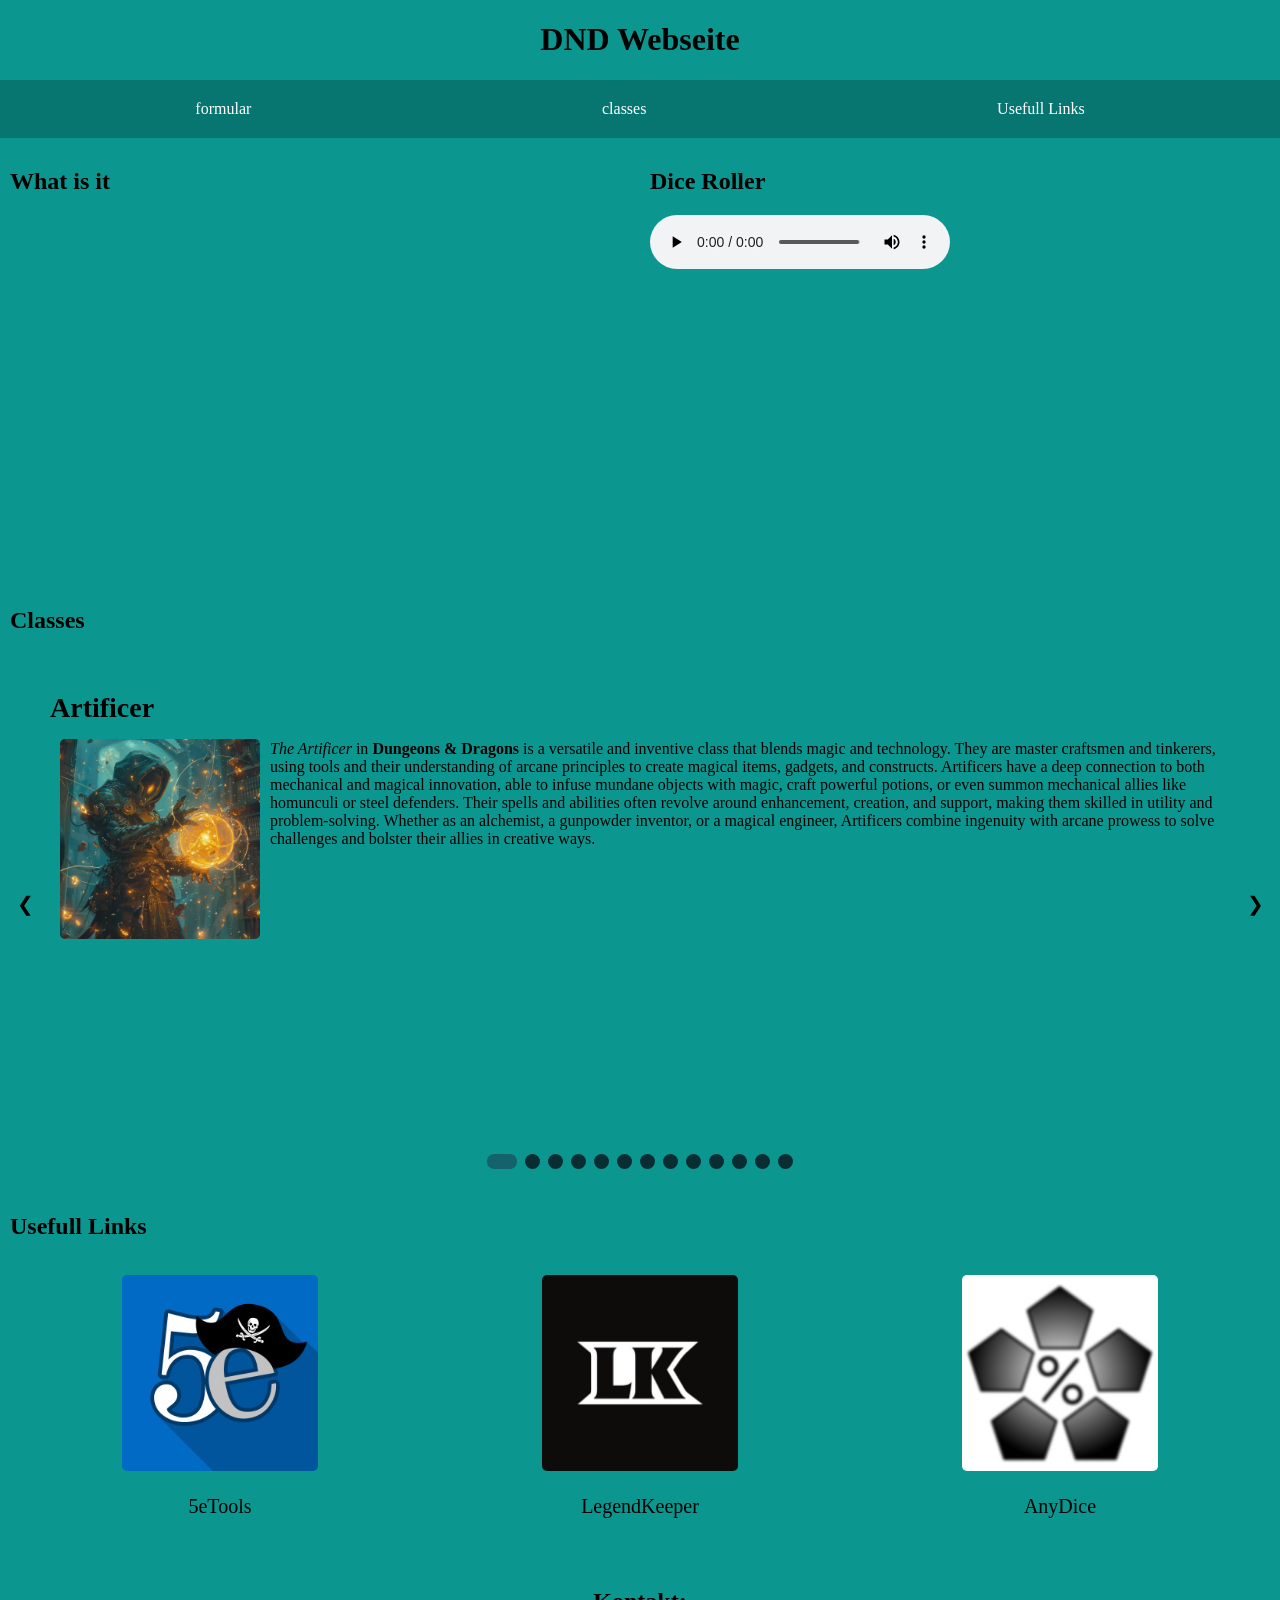
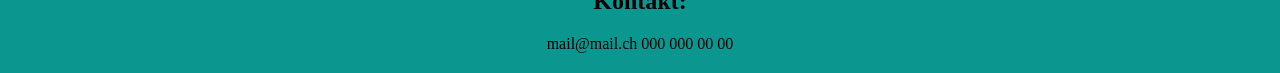
<file: index.html>
<!DOCTYPE html>
<html lang="en">

<head>
  <meta charset="UTF-8">
  <meta name="viewport" content="width=device-width, initial-scale=1.0">
  <meta name="description" content="A Website about DND">
  <title>DND</title>
  <link rel="stylesheet" href="css/styles.css">
  <script src="js/slideShow.js" defer></script>
  <script src="js/burger.js" defer></script>
</head>

<body>

  <header>
    <h1>DND Webseite</h1>
  </header>

  <nav>
    <button class="burger" id="burger-menu" aria-label="Toggle navigation">
      <span></span>
      <span></span>
      <span></span>
    </button>

    <div class="nav-links" id="nav-links">
      <a href="pages/formular.html">formular</a>
      <a href="#classes">classes</a>
      <a href="#usefullLinks">Usefull Links</a>
    </div>
  </nav>

  <main class="home-main">
    <section class="videoSection">
      <h2>What is it</h2>
      <div class="video">
        <iframe class="videocontent" src="https://www.youtube.com/embed/BgvHNlgmKro" allowfullscreen
          title="DND-Video"></iframe>
      </div>
    </section>

    <section class="soundSection">
      <h2>Dice Roller</h2>

      <audio controls>
        <source src="sound/dice-roll.aac" type="audio/aac">
        <source src="sound/dice-roll.mp3" type="audio/mpeg">
        Your Browser does not suport audio.
      </audio>
    </section>


    <section id="classes" class="classSection">
      <h2>Classes</h2>
      <div class="slideshowContainer">
        <button type="button" class="prev" onclick="plusSlide(-1)" aria-label="Previous Slide">❮</button>
        <div class="innerSlideshowContainer">

          <article class="slide">
            <h3>Artificer</h3>
            <picture>
              <source srcset="img/Artificer.avif" type="image/avif">
              <img class="slideshowImage" src="img/Artificer.jpg" alt="Artificer">
            </picture>
            <p>
              <em>The Artificer</em> in <strong>Dungeons & Dragons</strong> is a versatile and inventive class that
              blends magic and
              technology.
              They are master craftsmen and tinkerers, using tools and their understanding of arcane principles to
              create magical items, gadgets, and constructs.
              Artificers have a deep connection to both mechanical and magical innovation, able to infuse mundane
              objects with magic, craft powerful potions,
              or even summon mechanical allies like homunculi or steel defenders. Their spells and abilities often
              revolve around enhancement, creation, and support,
              making them skilled in utility and problem-solving. Whether as an alchemist, a gunpowder inventor, or a
              magical engineer,
              Artificers combine ingenuity with arcane prowess to solve challenges and bolster their allies in creative
              ways.
            </p>
          </article>

          <article class="slide">
            <h3>Barbarian</h3>
            <picture>
              <source srcset="img/Barbarian.avif" type="image/avif">
              <img class="slideshowImage" src="img/Barbarian.jpg" alt="Barbarian" loading="lazy">
            </picture>
            <p>
              <em>The Barbarian</em> in <strong>Dungeons & Dragons</strong> is a fierce and primal warrior driven by raw
              strength and
              rage. Known
              for their high durability and exceptional combat prowess, Barbarians excel in dealing damage and absorbing
              hits, especially when they enter a state of rage. This rage boosts their physical abilities, granting
              increased damage and resistance to harm, making them unstoppable in battle. With their close connection to
              their primal instincts, Barbarians can survive in harsh environments and wield immense weapons with brutal
              efficiency. Their rage is not just a tool for combat but a manifestation of their untamed spirit, allowing
              them to tap into immense power and resilience when facing their enemies.
            </p>
          </article>

          <article class="slide">
            <h3>Bard</h3>
            <picture>
              <source srcset="img/Bard.avif" type="image/avif">
              <img class="slideshowImage" src="img/Bard.jpg" alt="Bard" loading="lazy">
            </picture>
            <p>
              <em>The Bard</em> in <strong>Dungeons & Dragons</strong> is a charismatic and versatile spellcaster whose
              talents revolve around
              inspiration, creativity, and adaptability. Known for their ability to weave magic through music, words,
              and performance, Bards can heal, bolster allies, and manipulate emotions while also casting spells and
              using their charm to influence others. Their signature ability, Bardic Inspiration, allows them to provide
              temporary boosts to their companions' abilities. Bards are also highly skilled in a wide variety of
              skills, making them exceptional in problem-solving, negotiation, and gathering information. With a vast
              repertoire of spells and an ever-expanding list of talents, Bards are the ultimate support characters,
              capable of turning the tide of battle with their cleverness, charm, and versatility.
            </p>
          </article>

          <article class="slide">
            <h3>Cleric</h3>
            <picture>
              <source srcset="img/Cleric.avif" type="image/avif">
              <img class="slideshowImage" src="img/Cleric.jpg" alt="Cleric" loading="lazy">
            </picture>
            <p>
              <em>The Cleric</em> in <strong>Dungeons & Dragons</strong> is a divine spellcaster who draws power from a
              god or higher power to
              heal, protect, and smite. Their connection to the divine allows them to channel spells that heal wounds,
              cure ailments, and provide blessings, while also wielding powerful magic to banish undead, smite foes, and
              shield their allies. Clerics are highly versatile, with access to a wide range of spells that cover both
              support and offense. They also possess unique divine abilities based on their chosen domain, which
              represents the deity they serve and influences their skills, spells, and playstyle. Whether acting as a
              healer, a protector, or a righteous avenger, the Cleric’s devotion and divine magic make them a vital part
              of any adventuring party.
            </p>
          </article>

          <article class="slide">
            <h3>Druid</h3>
            <picture>
              <source srcset="img/Druid.avif" type="image/avif">
              <img class="slideshowImage" src="img/Druid.jpg" alt="Druid" loading="lazy">
            </picture>
            <p>
              <em>The Druid</em> in <strong>Dungeons & Dragons</strong> is a nature-based spellcaster who draws power
              from the natural world,
              harnessing the forces of the wild to heal, protect, and control the elements. Druids have a deep
              connection to animals, plants, and the land itself, and their magic allows them to shape-shift into
              various animal forms, summon creatures, and manipulate the environment. Known for their versatility,
              Druids can serve as powerful healers, battlefield controllers, or shape-shifting warriors. They are also
              adept in nature-based spells, from controlling the weather to summoning animals, and their spellcasting is
              often tied to the cycles of the natural world. With their affinity for both nature and magic, Druids are
              able to adapt to nearly any situation and thrive in the wilderness or on the battlefield.
            </p>
          </article>

          <article class="slide">
            <h3>Fighter</h3>
            <picture>
              <source srcset="img/Fighter.avif" type="image/avif">
              <img class="slideshowImage" src="img/Fighter.jpg" alt="Fighter" loading="lazy">
            </picture>
            <p>
              <em>The Fighter</em> in <strong>Dungeons & Dragons</strong> is a skilled and versatile combatant who
              excels in physical combat with
              a wide range of weapons and armor. They are defined by their martial expertise, discipline, and ability to
              adapt to many fighting styles, from swordplay and archery to two-handed weapons or dual-wielding. Fighters
              are known for their exceptional durability and resilience in battle, able to withstand damage and deal it
              back with precision. Their abilities include action-oriented feats like Second Wind (self-healing), Action
              Surge (extra actions), and a variety of combat maneuvers that allow them to control the battlefield.
              Whether acting as a tank, a damage dealer, or a tactician, Fighters are dependable and straightforward,
              making them ideal for those who prefer direct, physical confrontations.
            </p>
          </article>

          <article class="slide">
            <h3>Monk</h3>
            <picture>
              <source srcset="img/Monk.avif" type="image/avif">
              <img class="slideshowImage" src="img/Monk.jpg" alt="Monk" loading="lazy">
            </picture>
            <p>
              <em>The Monk</em> in <strong>Dungeons & Dragons</strong> is a martial artist who harnesses their body and
              mind to perform
              extraordinary feats of agility, speed, and unarmed combat. Monks channel a mystical energy called ki,
              which grants them a range of powerful abilities, including enhanced movement, deflecting projectiles, and
              unleashing rapid, devastating strikes. They are highly skilled in unarmed combat, capable of attacking
              multiple times in a single turn, dodging attacks with ease, and using their ki to heal or enhance their
              abilities. Monks are also known for their high mobility, often darting around the battlefield and avoiding
              damage with their exceptional dexterity and reflexes. With their focus on discipline and inner strength,
              Monks combine physical prowess with spiritual power, making them fast, agile, and formidable opponents in
              close combat.
            </p>
          </article>

          <article class="slide">
            <h3>Paladin</h3>
            <picture>
              <source srcset="img/Paladin.avif" type="image/avif">
              <img class="slideshowImage" src="img/Paladin.jpg" alt="Paladin" loading="lazy">
            </picture>
            <p>
              <em>The Paladin</em> in <strong>Dungeons & Dragons</strong> is a holy warrior sworn to uphold justice,
              righteousness, and the
              ideals of their sacred oath. Drawing power from their divine connection, Paladins are capable of both
              martial combat and spellcasting, using their abilities to heal, protect, and smite evil. They are known
              for their aura of protection, which shields allies from harm, and their divine smite, which allows them to
              channel radiant energy to deal devastating damage to enemies. Paladins are bound by a code of ethics based
              on their chosen oath, whether it’s the Oath of Devotion, Vengeance, or another, and they strive to act as
              paragons of virtue, defending the innocent and vanquishing darkness. With a combination of physical
              prowess, divine magic, and a deep sense of duty, Paladins serve as both protectors and champions of the
              forces of good.
            </p>
          </article>

          <article class="slide">
            <h3>Ranger</h3>
            <picture>
              <source srcset="img/Ranger.avif" type="image/avif">
              <img class="slideshowImage" src="img/Ranger.jpg" alt="Ranger" loading="lazy">
            </picture>
            <p>
              <em>The Ranger</em> in <strong>Dungeons & Dragons</strong> is a skilled hunter and tracker, adept at
              surviving in the wilderness
              and excelling in ranged or two-weapon combat. Rangers are versatile adventurers who specialize in
              navigating and thriving in natural environments, using their deep knowledge of animals, plants, and
              survival techniques to gain an edge over their enemies. They have access to nature-based spells that
              enhance their abilities, summon animals, or manipulate the terrain. Rangers can choose an archetype, such
              as the Beast Master, who forms a bond with an animal companion, or the Hunter, who focuses on combat
              prowess. Whether tracking down foes, setting traps, or providing ranged support, Rangers are highly
              adaptable, able to excel in both exploration and combat, particularly when they can make use of their
              expertise in specific terrains or against favored enemies.
            </p>
          </article>

          <article class="slide">
            <h3>Rogue</h3>
            <picture>
              <source srcset="img/Rogue.avif" type="image/avif">
              <img class="slideshowImage" src="img/Rogue.jpg" alt="Rogue" loading="lazy">
            </picture>
            <p>
              <em>The Rogue</em> in <strong>Dungeons & Dragons</strong> is a master of stealth, trickery, and precision,
              excelling in deception,
              infiltration, and dealing devastating sneak attacks. Known for their agility and cunning, Rogues are
              highly skilled in skills like acrobatics, sleight of hand, and investigation, allowing them to navigate
              complex social situations or slip past guards undetected. In combat, they can deal huge bursts of damage
              with their Sneak Attack ability, which allows them to strike with pinpoint accuracy when they have the
              advantage. Rogues are also proficient in disabling traps, picking locks, and using a variety of tools,
              making them invaluable as scouts and problem solvers. Whether acting as a quick-striking assassin, a
              charming swindler, or a deft thief, the Rogue thrives on their ability to outsmart enemies and control the
              battlefield through skill and precision.
            </p>
          </article>

          <article class="slide">
            <h3>Sorcerer</h3>
            <picture>
              <source srcset="img/Sorcerer.avif" type="image/avif">
              <img class="slideshowImage" src="img/Sorcerer.jpg" alt="Sorcerer" loading="lazy">
            </picture>
            <p>
              <em>The Sorcerer</em> in <strong>Dungeons & Dragons</strong> is a powerful spellcaster who taps into
              innate, raw magical energy,
              often stemming from their bloodline, a magical source, or a mysterious event that shaped their powers.
              Unlike Wizards, who learn magic through study, Sorcerers have an intuitive connection to their spells,
              allowing them to cast with ease and flexibility. Their spellcasting is fueled by Sorcery Points, which
              they can use to manipulate their spells or fuel special abilities like Metamagic, allowing them to alter
              the range, duration, or potency of their magic on the fly. With various subclasses like the Draconic
              Bloodline or Wild Magic, Sorcerers can gain unique abilities, such as enhanced resilience or the
              unpredictable nature of their spells. Though they have fewer spells than other magic users, their power is
              often more potent and versatile, allowing them to shape magic to their will with dazzling effects.
            </p>
          </article>

          <article class="slide">
            <h3>Warlock</h3>
            <picture>
              <source srcset="img/Warlock.avif" type="image/avif">
              <img class="slideshowImage" src="img/Warlock.jpg" alt="Warlock" loading="lazy">
            </picture>
            <p>
              <em>The Warlock</em> in <strong>Dungeons & Dragons</strong> is a spellcaster who gains their magical
              powers through a pact with a
              powerful, often otherworldly patron—such as a fey lord, demon, or ancient entity. Unlike other
              spellcasters, Warlocks have a limited number of spells but can cast them more frequently, thanks to their
              Pact Magic ability. Their connection to their patron also grants them unique abilities and boons, such as
              invocations—magical enhancements that provide a wide range of special powers. Warlocks can choose from
              various pacts, like the Pact of the Fiend, the Pact of the Archfey, or the Pact of the Celestial, each
              granting different abilities and shaping the Warlock's role in the party. Warlocks are known for their
              versatility and power, often blending spellcasting with eldritch powers and invoking their patron's
              influence to manipulate reality itself. Whether wielding fearsome magic or invoking their patron’s
              mysterious forces, Warlocks are defined by their dark bargains and the unique abilities those pacts
              bestow.
            </p>
          </article>

          <article class="slide">
            <h3>Wizard</h3>
            <picture>
              <source srcset="img/Wizard.avif" type="image/avif">
              <img class="slideshowImage" src="img/Wizard.jpg" alt="Wizard" loading="lazy">
            </picture>
            <p>
              <em>The Wizard</em> in <strong>Dungeons & Dragons</strong> is a master of arcane magic, whose power comes
              from years of study,
              research, and the careful preparation of spells. Wizards have the broadest spellcasting repertoire of any
              class, able to learn and prepare a vast array of spells from their spellbook each day. Their magical
              prowess is highly flexible, allowing them to adapt to a wide range of situations, from controlling the
              battlefield with devastating area-of-effect spells to solving problems with utility and knowledge-based
              magic. Wizards are also known for their intelligence and keen insight, using their vast knowledge to
              decipher arcane lore, identify magical objects, and outthink their enemies. While physically fragile,
              their magical versatility and powerful spells make them formidable opponents in the right hands, with many
              Wizards specializing in schools of magic like Evocation, Illusion, or Necromancy to focus their abilities
              even further.
            </p>
          </article>

        </div>
        <button type="button" class="next" onclick="plusSlide(1)" aria-label="Next Slide">❯</button>
      </div>
      <div class="dotContainer">
        <span class="dot" onclick="setSlide(1)"></span>
        <span class="dot" onclick="setSlide(2)"></span>
        <span class="dot" onclick="setSlide(3)"></span>
        <span class="dot" onclick="setSlide(4)"></span>
        <span class="dot" onclick="setSlide(5)"></span>
        <span class="dot" onclick="setSlide(6)"></span>
        <span class="dot" onclick="setSlide(7)"></span>
        <span class="dot" onclick="setSlide(8)"></span>
        <span class="dot" onclick="setSlide(9)"></span>
        <span class="dot" onclick="setSlide(10)"></span>
        <span class="dot" onclick="setSlide(11)"></span>
        <span class="dot" onclick="setSlide(12)"></span>
        <span class="dot" onclick="setSlide(13)"></span>
      </div>

    </section>

    <section class="usefullLinks" id="usefullLinks">
      <h2 class="title2">Usefull Links</h2>
      <div class="usefullLinksContent">
        <a href="https://5e.tools/" target="_blank">
          <div class="LinkDiv">
            <img class="LinkImage" src="img/5eTools.jpeg" alt="5eTools Logo">
            <p class="LinkText">5eTools</p>
          </div>
        </a>
        <a href="https://www.legendkeeper.com/" target="_blank">
          <div class="LinkDiv">
            <img class="LinkImage" src="img/LegendKeeper.jpg" alt="LegendKeeper Logo">
            <p class="LinkText">LegendKeeper</p>
          </div>
        </a>
        <a href="https://anydice.com/" target="_blank">
          <div class="LinkDiv">
            <img class="LinkImage" src="img/AnyDice.jpg" alt="AnyDice Logo">
            <p class="LinkText">AnyDice</p>
          </div>
        </a>

      </div>
    </section>
  </main>

  <footer>
    <h2>Kontakt:</h2>
    <a href="mailto:mail@mail.ch">mail@mail.ch</a>
    <a href="tel:+0000000000">000 000 00 00</a>
  </footer>

</body>

</html>
</file>
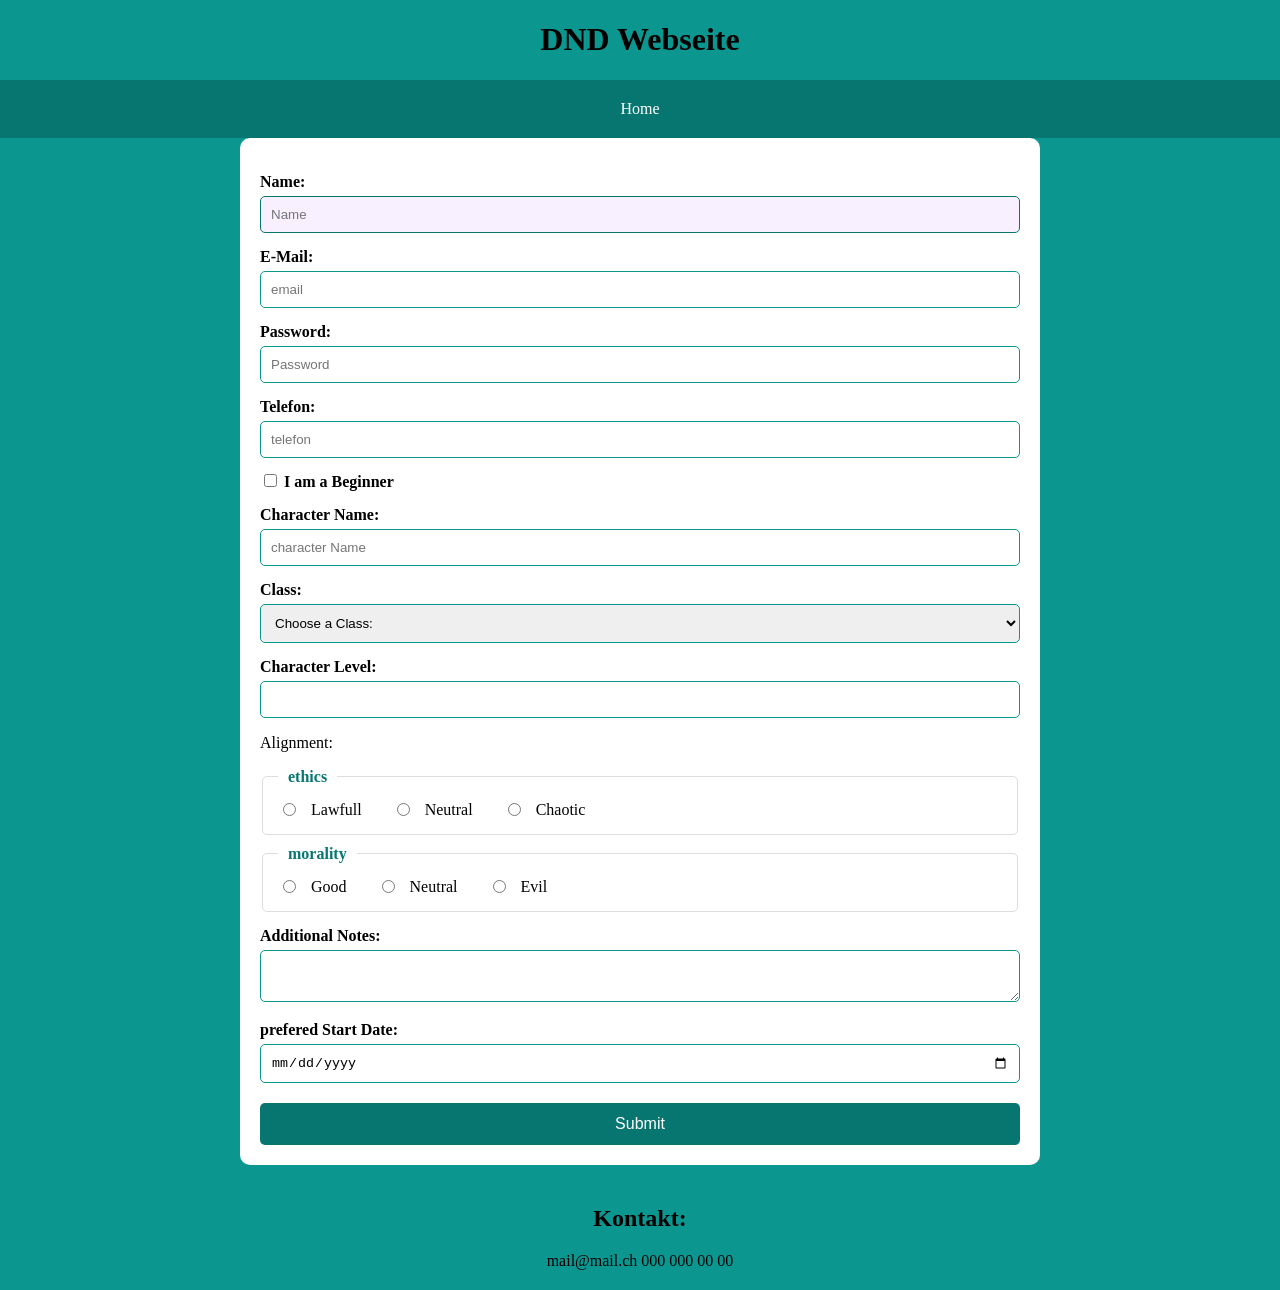
<file: pages/formular.html>
<!DOCTYPE html>
<html lang="en">

<head>
  <meta charset="UTF-8">
  <meta name="viewport" content="width=device-width, initial-scale=1.0">
  <meta name="description" content="A Website about DND">
  <title>DND Formular</title>
  <link rel="stylesheet" href="../css/styles.css">
  <script src="../js/burger.js" defer></script>
</head>

<body>

  <header>
    <h1>DND Webseite</h1>
  </header>

  <nav>
    <button class="burger" id="burger-menu" aria-label="Toggle navigation">
      <span></span>
      <span></span>
      <span></span>
    </button>

    <div class="nav-links" id="nav-links">
      <a href="../index.html">Home</a>
    </div>
  </nav>
  <main>
    <section class="formSection">
      <form action="https://gibm.becknet.ch/formular/formular.php" method="POST">
        <label for="name">Name:</label>
        <input type="text" name="name" id="name" placeholder="Name" required size="15" autofocus>
        <label for="email">E-Mail:</label>
        <input type="email" name="email" id="email" placeholder="email" required>
        <label for="pass">Password:</label>
        <input type="password" id="pass" name="pw" pattern=".{8,}" title="At least 8 characters" placeholder="Password"
          required>
        <label for="tel">Telefon:</label>
        <input type="tel" name="tel" id="tel" placeholder="telefon">
        <input type="checkbox" name="beginner" id="beginner">
        <label for="beginner" class="beginnerLabel">I am a Beginner</label>
        <label for="charName">Character Name:</label>
        <input type="text" name="charName" id="charName" placeholder="character Name">
        <label for="class">Class:</label>
        <select id="class" name="class" required>
          <option value="" disabled selected>Choose a Class:</option>
          <option value="arteficer">Arteficer</option>
          <option value="barbarian">Barbarian</option>
          <option value="bard">Bard</option>
          <option value="cleric">Cleric</option>
          <option value="druid">Druid</option>
          <option value="fighter">Fighter</option>
          <option value="monk">Monk</option>
          <option value="paladin">Paladin</option>
          <option value="ranger">Ranger</option>
          <option value="rogue">Rogue</option>
          <option value="sorcerer">Sorcerer</option>
          <option value="warlock">Warlock</option>
          <option value="wizard">Wizard</option>
        </select>
        <label for="level">Character Level:</label>
        <input type="number" name="level" id="level" min="1" max="20" required>

        <p>Alignment:</p>
        <fieldset>
          <legend>ethics</legend>
          <input type="radio" name="ethic" id="lawfull" value="lawfull">
          <label for="lawfull">Lawfull</label>
          <input type="radio" name="ethic" id="ethicNeutral" value="neutral">
          <label for="ethicNeutral">Neutral</label>
          <input type="radio" name="ethic" id="chaotic" value="chaotic">
          <label for="chaotic">Chaotic</label>
        </fieldset>

        <fieldset>
          <legend>morality</legend>
          <input type="radio" name="moral" id="good" value="good">
          <label for="good">Good</label>
          <input type="radio" name="moral" id="moralNeutral" value="neutral">
          <label for="moralNeutral">Neutral</label>
          <input type="radio" name="moral" id="evil" value="evil">
          <label for="evil">Evil</label>
        </fieldset>
        <label for="notes">Additional Notes:</label>
        <textarea name="notes" id="notes"></textarea>

        <label for="startDate">prefered Start Date:</label>
        <input type="date" name="startDate" id="startDate" required>
        <button type="submit" class="submitBtn">Submit</button>
      </form>
    </section>
  </main>

  <footer>
    <h2>Kontakt:</h2>
    <a href="mailto:mail@mail.ch">mail@mail.ch</a>
    <a href="tel:+0000000000">000 000 00 00</a>
  </footer>
</body>

</html>
</file>
<file: css/styles.css>
:root {
  --text: black;
  --background: #0b9790;
  --border-color: #087670;
  --hover: #0cb9b1;
}

html {
  scroll-behavior: smooth;
}

* {
  box-sizing: border-box;
}

body {
  margin: 0;
  padding: 0;
  background-color: var(--background);
}

a:link {
  color: var(--text);
  text-decoration: none;
}

a:visited {
  color: var(--text);
  text-decoration: none;
}

a:hover {
  color: var(--text);
  text-decoration: none;
}

a:active {
  color: var(--text);
  text-decoration: none;
}

h3 {
  font-size: 28px;
  margin-bottom: 5px;
}

header {
  text-align: center;
}

nav {
  display: flex;
  justify-content: space-around;
  background-color: var(--border-color);
}

.nav-links {
  width: 100%;
  display: flex;
  justify-content: space-around;
  padding: 20px;
  a {
    color: white;
  }
}

footer {
  text-align: center;
  padding: 20px;
}

.home-main {
  display: grid;
  grid-template-columns: 1fr 1fr;
  grid-template-rows: auto;
  grid-template-areas: "video sound"
    "video sound"
    "slideshow slideshow"
    "links links"
  ;
}


.videoSection {
  grid-area: video;
  padding: 10px;
}

.soundSection {
  grid-area: sound;
  padding: 10px;
}


.classSection {
  grid-area: slideshow;
  padding: 10px;
}

.usefullLinks {
  grid-area: links;
  padding: 10px;
}


.video {
  width: 100%;
  aspect-ratio: 16 / 9;
}

iframe.videocontent {
  width: 100%;
  height: 100%;
  background-color: var(--bg);
  border: none;
}

.dotContainer {
  text-align: center;
}

.dot {
  cursor: pointer;
  height: 15px;
  width: 15px;
  margin: 0 2px;
  background-color: #092d32;
  border-radius: 50%;
  display: inline-block;
  transition: background-color 0.6s ease;
}

.active,
.dot:hover {
  background-color: #14626c;
  width: 30px;
  border-radius: 7px;
}


.slideshowContainer {
  width: 100%;
  margin: auto;
  min-height: 500px;
  display: grid;
  grid-template-columns: 30px 1fr 30px;
  grid-template-areas: "prev content next";
  align-items: center;
}


.innerSlideshowContainer {
  grid-area: content;
  width: 100%;
  height: 100%;
  padding: 10px;
}

.prev {
  grid-area: prev;
  height: 100%;
  font-size: 20px;
  align-items: center;
  justify-content: center;
  display: flex;
  user-select: none;
  background-color: var(--background);
  border: none;
}

.next {
  grid-area: next;
  height: 100%;
  font-size: 20px;
  align-items: center;
  justify-content: center;
  display: flex;
  user-select: none;
  background-color: var(--background);
  border: none;
}


.slideshowImage {
  float: left;
  width: 200px;
  border-radius: 5px;
  margin: 10px;
}


.usefullLinksContent {
  display: flex;
  justify-content: space-around;
}

.LinkDiv {
  width: 100%;
  max-width: 196px;
  border-radius: 5px;
  margin: 15px;
}

.LinkImage {
  border-radius: 5px;
  width: 100%;
}

.LinkText {
  text-align: center;
  font-size: 20px;
}


/*Formular*/

.formSection {
  max-width: 800px;
  margin: auto;
  background: white;
  padding: 20px;
  border-radius: 10px;
}

label {
  display: block;
  margin-top: 15px;
  font-weight: bold;
  color: var(--text);
}

input[type="text"],
input[type="email"],
input[type="password"],
input[type="number"],
input[type="tel"],
input[type="date"],
select,
textarea {
  width: 100%;
  padding: 10px;
  margin-top: 5px;
  border: 1px solid var(--background);
  border-radius: 5px;

  &:focus {
    outline: none;
    border-color: var(--border-color);
    background-color: #f9f0ff;
  }
}

fieldset {
  border: 1px solid #ddd;
  padding: 15px;
  margin-top: 10px;
  border-radius: 5px;
  display: flex;
  flex-wrap: wrap;
  gap: 10px;
  align-items: center;

  legend {
    font-weight: bold;
    color: var(--border-color);
    padding: 0 10px;
  }

  input[type="radio"],
  label {
    display: block;
    width: auto;
    margin-top: 0;
  }

  input[type="radio"] {
    margin-right: 5px;
    cursor: pointer;
  }

  label {
    margin-right: 20px;
    font-weight: normal;
    cursor: pointer;

    &:hover {
      color: var(--border-color);
    }
  }
}

.beginnerLabel {
  display: inline-block;
}

.submitBtn {
  margin-top: 20px;
  width: 100%;
  padding: 12px;
  background-color: var(--border-color);
  color: white;
  border: none;
  border-radius: 5px;
  cursor: pointer;
  font-size: 1rem;

  &:active {
    transform: scale(0.98);
  }

  &:hover {
    background-color: var(--hover);
  }
}

@media screen and (max-width: 1200px) {
  .home-main {
    display: grid;
    grid-template-columns: 1fr;
    grid-template-rows: auto;
    grid-template-areas:
      "video"
      "sound"
      "slideshow"
      "links"
    ;
  }

}


.burger {
  display: none;
  background: none;
  border: none;
  padding: 0;
}

@media screen and (max-width: 600px) {
  nav {
    display: flex;
    justify-content: flex-end; 
    padding: 20px;
  }

  .burger {
    display: flex;
    flex-direction: column;
    gap: 5px;
    cursor: pointer;
    z-index: 100;
  }

  .burger span {
    display: block;
    width: 25px;
    height: 3px;
    background-color: var(--text);
    transition: 0.3s;
  }

  .nav-links {
    display: flex;
    flex-direction: column;
    position: fixed; 
    justify-content: flex-start;
    top: 0;
    right: -100%; 
    width: 70%; 
    height: 100vh;
    background-color: var(--border-color);
    padding-top: 80px;
    transition: 0.4s ease-in-out;
    z-index: 90;
  }

  .nav-links.open {
    right: 0;
  }

  .nav-links a {
    padding: 20px;
    color: white;
    font-size: 1.2rem;
  }

  /* Simple X animation for the burger */
  .burger.open span:nth-child(1) { transform: translateY(8px) rotate(45deg); }
  .burger.open span:nth-child(2) { opacity: 0; }
  .burger.open span:nth-child(3) { transform: translateY(-8px) rotate(-45deg); }
}
</file>
